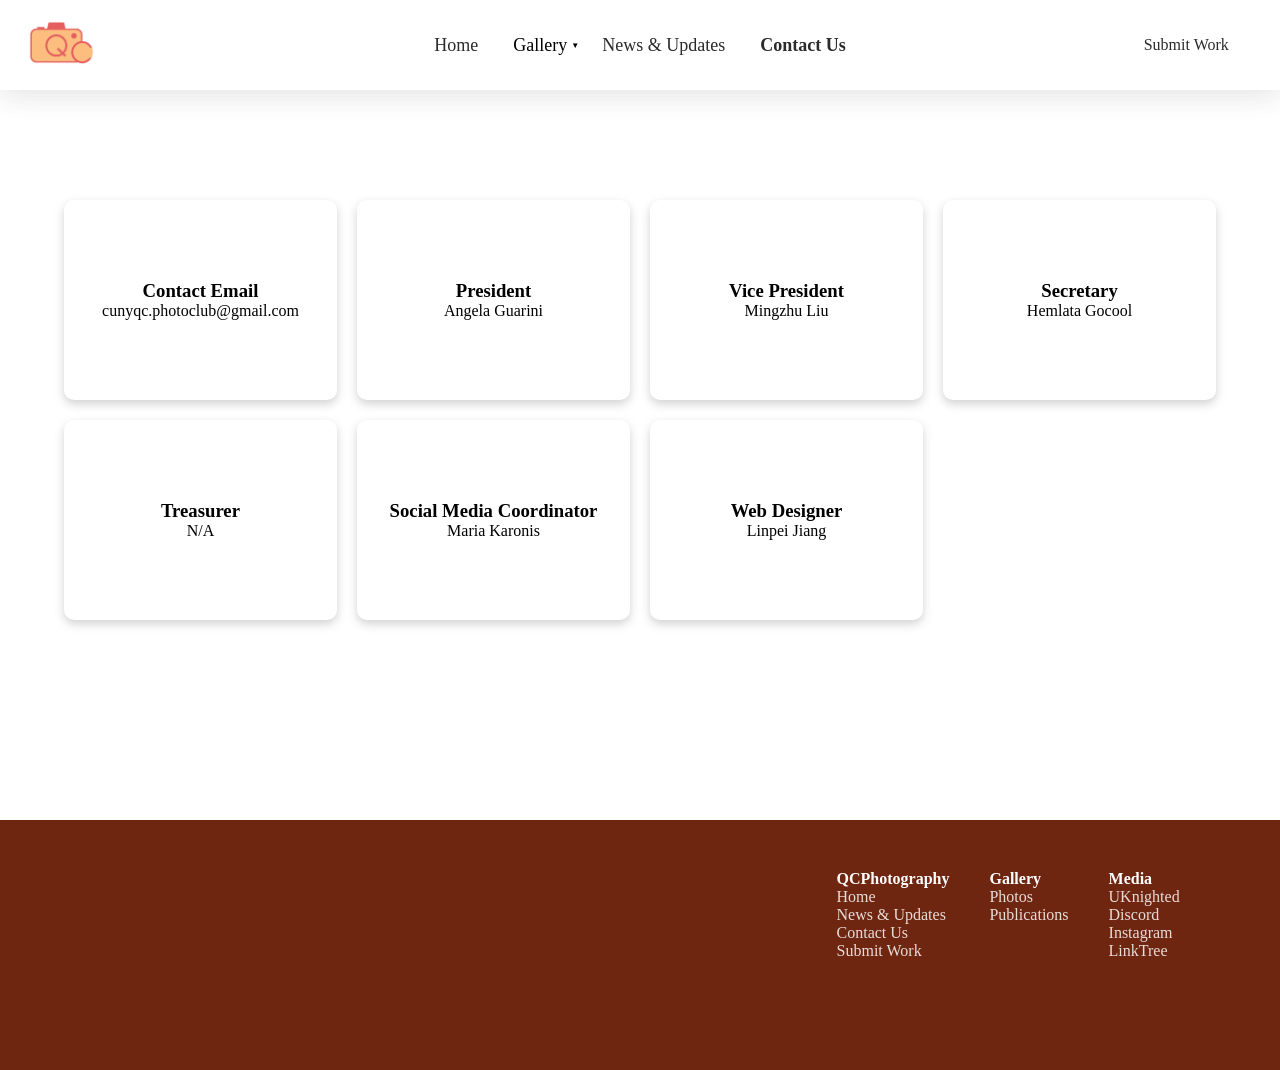
<file: contact.html>
<!DOCTYPE html>
<html lang="en">
<head>
    <meta charset="UTF-8">
    <meta name="viewport" content="width=device-width, initial-scale=1.0">
    <title>QCPhotographyClub - Contact</title>
    <link rel="stylesheet" href="cssFiles/root.css">
    <link rel="stylesheet" href="cssFiles/HEADER_FOOTER.css">
    <link rel="stylesheet" href="cssFiles/contact.css">
    <link rel="icon" type="svg" href="images/PhotoClubLogo.svg">
</head>
<body>
    <header id="header" data-page="contact"></header>

<!--    Email: cunyqc.photoclub@gmail.com-->

<!--    President: Angela Guarini-->
<!--    Vice President: Mingzhu Liu-->
<!--    Secretary: Hemlata Gocool-->
<!--    Treasurer: Asif Uddin-->
<!--    Social Media Coordinator: Maria Karonis-->
<!--    Website Designer: Linpei Jiang-->

    <main>
        <div class="contactGrid">
            <div class="contactPerson">
                <h3 class="position">Contact Email</h3>
                <p class="name"> cunyqc.photoclub@gmail.com</p>
            </div>
            <div class="contactPerson">
                <h3 class="position">President</h3>
                <p class="name">Angela Guarini</p>
            </div>

            <div class="contactPerson">
                <h3 class="position">Vice President</h3>
                <p class="name">Mingzhu Liu</p>
            </div>

            <div class="contactPerson">
                <h3 class="position">Secretary</h3>
                <p class="name">Hemlata Gocool</p>
            </div>

            <div class="contactPerson">
                <h3 class="position">Treasurer</h3>
                <p class="name">N/A</p>
            </div>


            <div class="contactPerson">
                <h3 class="position">Social Media Coordinator</h3>
                <p class="name">Maria Karonis</p>
            </div>

            <div class="contactPerson">
                <h3 class="position">Web Designer</h3>
                <p class="name">Linpei Jiang</p>
            </div>
        </div>
    </main>

    <footer id="footer"></footer>
</body>
    <script type="module" src="jsFiles/HEADER_FOOTER.js"></script>
</html>
</file>
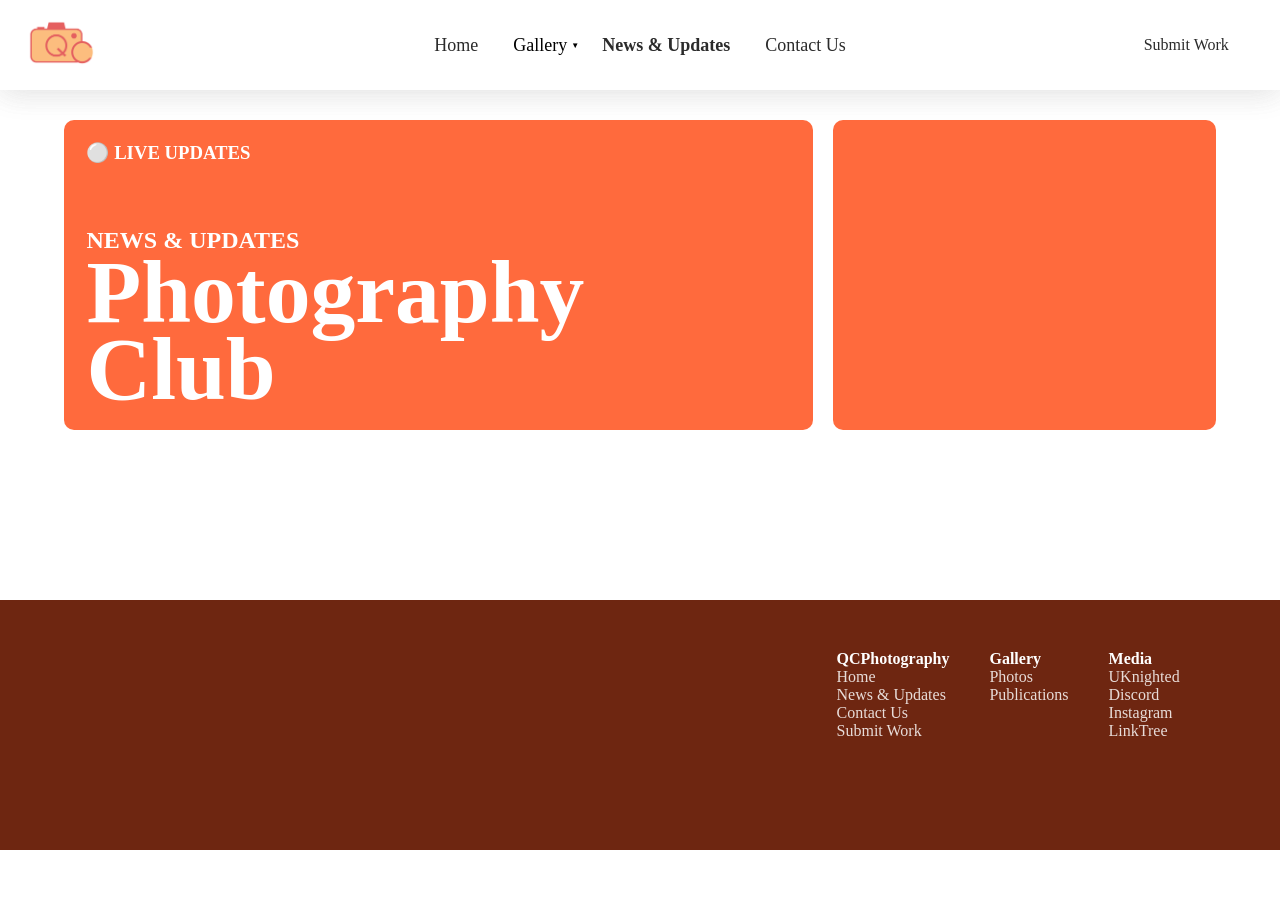
<file: newsAndUpdates.html>
<!DOCTYPE html>
<html lang="en">
<head>
    <meta charset="UTF-8">
    <meta name="viewport" content="width=device-width, initial-scale=1.0">
    <title>QCPhotographyClub - News and Updates</title>
    <link rel="stylesheet" href="cssFiles/root.css">
    <link rel="stylesheet" href="cssFiles/HEADER_FOOTER.css">
    <link rel="stylesheet" href="cssFiles/news.css">
    <link rel="icon" type="svg" href="images/PhotoClubLogo.svg">
</head>
<body>
<header id="header" data-page="news"></header>

<section class="hero">
    <div class="heroLeft">
        <h3>⚪ LIVE UPDATES</h3>
        <div class="breakingNews">
            <h2>News & Updates</h2>
            <h1>Photography Club</h1>
        </div>
    </div>
    <div class="heroRight"></div>
</section>

<main>
    <section class="newsUpdatesGrid"></section>
    <div class="pagination"></div>
</main>

<footer id="footer"></footer>
</body>
<script type="module" src="jsFiles/HEADER_FOOTER.js"></script>
<script src="jsFiles/allNews&updates.js"></script>
</html>
</file>
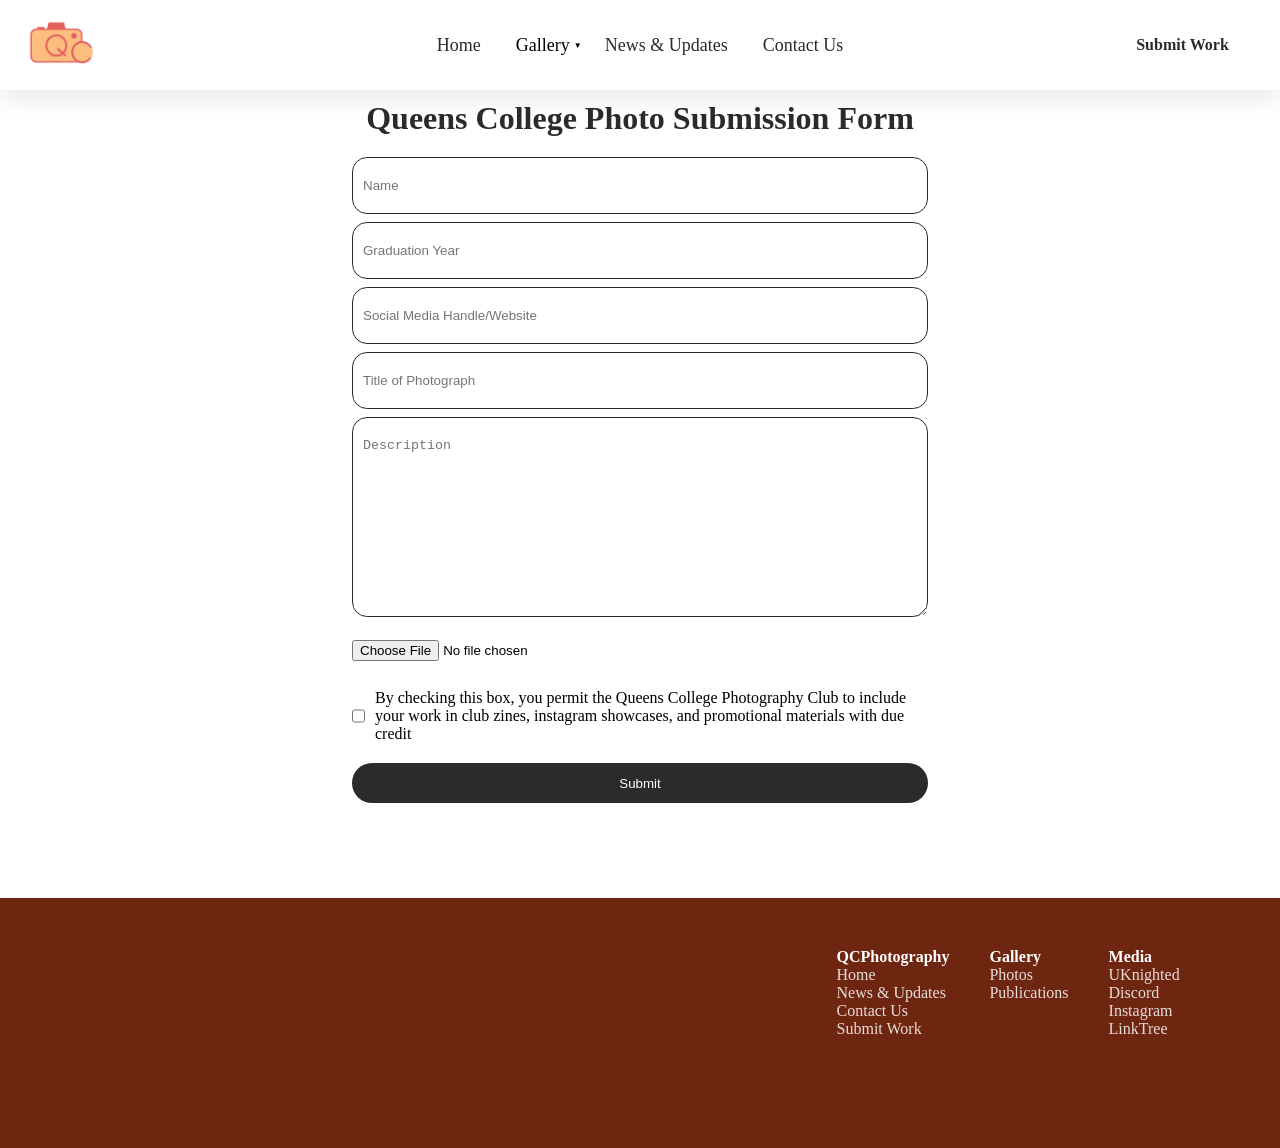
<file: submission.html>
<!DOCTYPE html>
<html lang="en">
<head>
    <meta charset="UTF-8">
    <meta name="viewport" content="width=device-width, initial-scale=1.0">
    <title>QCPhotographyClub - Submission</title>
    <link rel="stylesheet" href="cssFiles/root.css">
    <link rel="stylesheet" href="cssFiles/HEADER_FOOTER.css">
    <link rel="stylesheet" href="cssFiles/submission.css">
    <link rel="icon" type="svg" href="images/PhotoClubLogo.svg">
</head>
<body>
    <header id="header" data-page="submissions"></header>

    <form id="photoForm">
        <h1>Queens College Photo Submission Form</h1>
        <input type="text" id="name" placeholder="Name" required><br>
        <input type="text" id="year" placeholder="Graduation Year" required><br>
        <input type="text" id="social" placeholder="Social Media Handle/Website" required><br>
        <input type="text" id="title" placeholder="Title of Photograph" required><br>
        <textarea id="description" placeholder="Description"></textarea><br>
        <input type="file" id="file" accept="image/*" required><br>
        <div class="consent">
            <input type="checkbox" id="consent" value="yes" required><label for="consent">
            By checking this box, you permit the Queens College Photography Club to include your work in club zines, instagram showcases, and promotional materials with due credit
            </label><br>
        </div>
        <button type="submit">Submit</button>
    </form>

    <footer id="footer"></footer>
</body>
    <script type="module" src="jsFiles/HEADER_FOOTER.js"></script>
    <script src="jsFiles/header.js"></script>
    <script src="jsFiles/heroSlider.js"></script>
    <script src="jsFiles/submission.js"></script>
</html>
</file>
<file: cssFiles/root.css>
* {margin: 0; padding: 0; text-decoration: none; box-sizing: border-box; list-style: none;}
html, body {overscroll-behavior: none; background: var(--white);}
main {padding: 0 5%;}

.gap {
    width: 100%;
    height: 150px;
}

:root {
    --white: #ffffff;
    --soft-gray: #F5F5F5;
    --neutral-gray: #D9D9D9;
    --graphite: #2B2B2B;
    --main: #6e2611;
    --accent-orange: #FF6A3D;
}

@keyframes fadeIn {
    0% {opacity: 0;}
    100% {opacity: 100;}
}

@keyframes fadeUp {
    0% {opacity: 0; transform: translateY(100%);}
    100% {opacity: 1; transform: translateY(0);}
}

@keyframes fadeDown {
    0% {opacity: 0; transform: translateY(-100%);}
    100% {opacity: 1; transform: translateY(0);}
}

@keyframes heroShowImage {
    from {
        opacity: 0;
        transform: translateY(100px);
        filter: blur(20px);
    }
    to {
        opacity: 1;
        transform: translateY(0);
        filter: blur(0);
    }
}
</file>
<file: cssFiles/HEADER_FOOTER.css>
/*----- HEADER SECTION START -----*/
header {
    z-index: 999999;
    position: fixed;
    width: 100%;
    height: 90px;
    display: flex;
    align-items: center;

    background: rgba(255, 255, 255, 0.3);
    box-shadow: 0 4px 30px rgba(106, 106, 106, 0.1);
    backdrop-filter: blur(4.9px);
    -webkit-backdrop-filter: blur(4.9px);
    transition: 0.3s;
}

.logo {
    position: absolute;
    left: 2vw;
}

#logoWhite {display: none;}

/*DESKTOP NAVIGATION*/
.desktopNav {
    display: flex;
    margin: 0 auto;
    justify-content: space-evenly;
    gap: 35px;
    font-size: 18px;
}

.desktopNav li, .submissions {cursor: pointer;}
.desktopNav li a {color: var(--graphite);}
.desktopNav li:hover, .submissions:hover {
    text-decoration: overline;
}

.desktopNav li:hover ul li {
    font-weight: normal;
}

.dropDownSign {font-size: 8px; position: absolute; top: 41px; margin-left: 4px;}

.dropdown {
    width: 250px;
    display: none;
    position: absolute;
    margin-left: -20px;
    border-bottom-left-radius: 5px;
    border-bottom-right-radius: 5px;
}

.dropdown li {
    padding: 5px 20px;
    pointer-events: auto;
    cursor: pointer;
    text-decoration: none !important;
}

.dropdown li a {
    color: var(--graphite);
}

.dropdown li:hover a {
    color: var(--accent-orange) !important;
}

.active:hover .dropdown {
    display: block;
}

.active ul li a:hover {
    display: flex;
    width: 200px;
}

/*MOBILE NAVIGATION*/
.menu {
    z-index: 616;
    position: absolute;
    right: 2vw;
    height: 40px;
    display: none; /* hidden on desktop */
    flex-direction: column;
    justify-content: space-evenly;
    cursor: pointer;
}
.menu span {
    border-radius: 5px;
    width: 35px;
    height: 6px;
    background: var(--main);
    cursor: pointer;
}

.mobileMenu {
    display: none;
    flex-direction: column;
    position: fixed;
    top: 0;
    left: 0;
    width: 100%;
    height: 100vh;
    background: var(--main);
    padding: 20px 0;
}

.mobileMenu a {
    margin-left: 50px;
    display: block;
    padding: 14px 0;
    color: white;
    font-size: 22px;
    cursor: pointer;
}

/* When active */
.menu.active {position: fixed; top: 20px;}
.menu.active span:nth-child(1) {transform: translateY(12px) rotate(45deg);}
.menu.active span:nth-child(2) {opacity: 0;}
.menu.active span:nth-child(3) {transform: translateY(-12px) rotate(-45deg);}

#hamburger.menu.active span {background: white;}

/* When menu is open */
@media (max-width: 900px) {
    .mobileMenu.open {
        display: flex;
    }
}

/* RESPONSIVE */
@media (max-width: 768px) {
    .desktopNav, .submissions {display: none;}
    .menu {display: flex;}

    .loginBtn {
        padding: 0;
        margin-bottom: -18px;
        width: 100%;
    }
}

.submissions {
    position: absolute;
    right: 4vw;

    li a {color: var(--graphite);}
}

#header[data-page="home"] header {.positionHome {font-weight: bold;}}
#header[data-page="news"] header {.positionNews {font-weight: bold;}}
#header[data-page="contact"] header {.positionContact {font-weight: bold; color: var(--main);}}
#header[data-page="submissions"] header {.positionSubmissions {font-weight: bold;}}
/*----- HEADER SECTION END -----*/

/*----- FOOTER SECTION START -----*/
footer {
    box-sizing: border-box;
    width: 100%;
    display: flex;
    justify-content: end;
    gap: 40px;
    padding-right: 4%;
    height: 250px;
    background: var(--main);
}

footer ul {
    padding: 50px 0;
    height: auto;
    list-style: none;
}

ul h4 {color: white;}
footer ul li a {color: rgba(255, 255, 255, 0.84) !important;}
footer ul li a:hover {color: var(--accent-orange) !important; }
@media (max-width: 700px) {footer {padding: 0 5px; justify-content: space-evenly;}}
@media(max-width: 500px) {footer {padding-right: 0; justify-content: center; gap: 15px;}}
/*----- FOOTER SECTION END -----*/
</file>
<file: cssFiles/contact.css>
header, .dropdown {background: var(--white);}
.contactGrid {
    padding: 200px 0;
    display: grid;
    grid-template-columns: repeat(auto-fit, minmax(250px, 1fr));
    gap: 20px;
}

.contactPerson {
    display: flex;
    flex-direction: column;
    align-items: center;
    justify-content: center;
    width: 100%;
    height: 200px;
    border-radius: 10px;
    box-shadow: 0 4px 10px rgba(106, 106, 106, 0.3);
}
</file>
<file: cssFiles/news.css>
header, .dropdown {background: var(--white);}
/*HERO SECTION START*/
.hero {
    padding: 120px 5%;
    width: 100%;
    height: 550px;
    display: grid;
    grid-template-columns: 65% calc(35% - 20px);
    gap: 20px;
    justify-content: space-between;
}
.heroLeft, .heroRight {
    width: 100%;
    height: 100%;
    background: var(--accent-orange);
    border-radius: 10px;
    color: var(--white);
}
.heroLeft {
    display: flex;
    flex-direction: column;
    justify-content: space-between;
    padding: 3%;
}
.heroLeft h1 {
    font-size: 7vw;
    line-height: 6vw;
}
.breakingNews h2 {text-transform: uppercase;}
@media (max-width: 768px) {
    .hero {grid-template-columns: 100%;}
    .heroLeft h1 {
        font-size: 11vw;
        line-height: 10vw;
    }
    .heroRight {display: none;}
}
/*HERO SECTION END*/


/*NEWS & UPDATES SECTION START*/
.newsUpdatesGrid {
    margin-top: -50px;
    width: 100%;
    display: grid;
    grid-template-columns: repeat(auto-fill, minmax(250px, 1fr));
    justify-content: space-between;
    gap: 20px;
    margin-bottom: 50px;
}
.newsUpdatesGridCard {
    position: relative;
    width: 100%;
    height: 100%;
    border-radius: 10px;
    padding: 10px 10px 50px 10px;
    box-shadow: 0 4px 6px -1px rgba(0, 0, 0, 0.5),
    0 2px 4px -1px rgba(0, 0, 0, 0.06);
    color: var(--accent-orange);
    transition: 0.3s;
}
.newsUpdatesGridCard:hover {
    scale: 0.99;
    box-shadow: 0 4px 6px -1px rgba(0, 0, 0, 1),
    0 2px 4px -1px rgba(0, 0, 0, 0.06);
}
.newsUpdatesGridCardImage {
    width: 100%;
    aspect-ratio: 1/0.7;
    background: var(--header-footer);
    border-top-left-radius: 5px;
    border-top-right-radius: 5px;
    background-size: cover;
    background-position: center;
}
.newsUpdatesGridCard h3 {padding: 15px 0 25px 0; line-height: 20px;}
.newsUpdatesGridCard p {font-size: 14px; margin-top: 10px;}
.newsUpdatesGridCard hr {
    background: var(--accent-orange);
    width: 95%;
    position: absolute;
    bottom: 40px;
    left: 2.5%;
    height: 2px;
}
.newsUpdatesGridCardNewsOrUpdatesDates {
    width: 100%;
    position: absolute;
    padding: 0 10px;
    left: 0;
    bottom: 10px;
    display: flex;
    justify-content: space-between;
}
.newsUpdatesAsideRight {
    width: 100%;
    height: 100%;
    background: black;
    border-radius: 10px;
}

.pagination {
    display: flex;
    justify-content: center;
    margin-bottom: 50px;
}
.pagination button {
    margin: 0 5px;
    padding: 8px 12px;
    border: none;
    background: #eee;
    cursor: pointer;
    border-radius: 100%;
    transition: 0.3s;
}
.pagination button.active, .pagination button:hover {
    background: var(--header-footer);
    color: #fff;
    font-weight: bold;
}
/*NEWS & UPDATES SECTION END*/
</file>
<file: cssFiles/submission.css>
header, .dropdown {background: var(--white);}
h1, h3 {color: var(--graphite); text-align: center}
#photoForm {
    padding: 100px 0;
    width: 100%;
    height: 100%;

    display: flex;
    flex-direction: column;
    align-items: center;
    justify-content: center;
}
#name, #year, #social, #title, #description, button {
    width: 45%;
    padding: 20px 10px;
    margin:  -5px 0;
    border-radius: 15px;
    border: .5px solid var(--graphite);
}
#name {margin-top: 20px;}
#description {height: 200px;}
#file {
    width: 45%;
    align-items: start;
    margin: 10px 0;
}
.consent {
    width: 45%;
    display: flex;
}
#consent {margin-right: 10px;}
button {
    margin-top: 20px;
    display: flex;
    align-items: center;
    justify-content: center;
    height: 40px;
    background: var(--graphite);
    border: none;
    border-radius: 20px;
    color: white;
    transition: 0.3s;
    cursor: pointer;
}

button:hover {
    background: var(--accent-orange);
}

@media (max-width: 768px) {
    #name, #year, #social, #title, #description, button, #file, .consent {
        width: 80%;
    }
}
</file>
